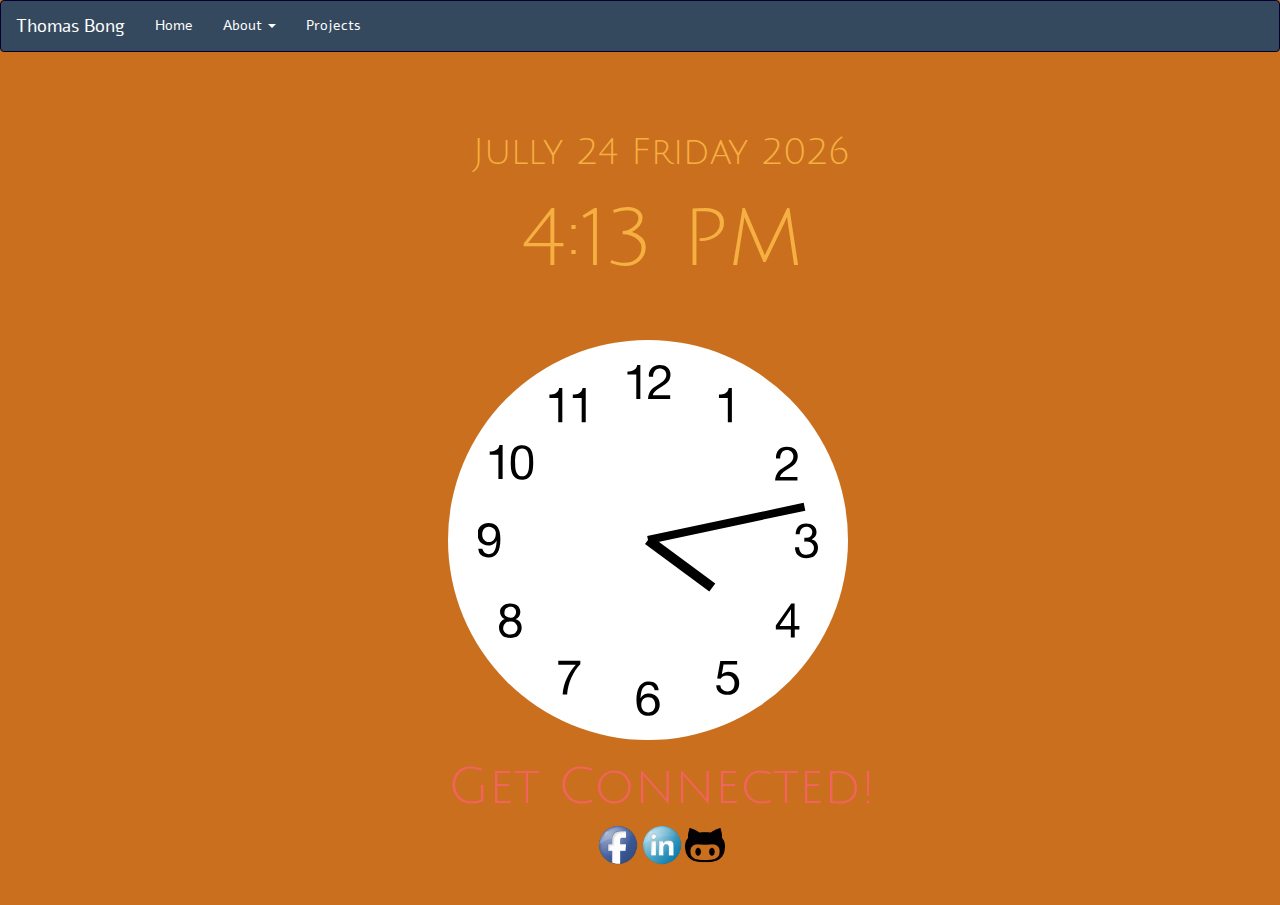
<file: index.html>
<!DOCTYPE html>
<html>
<head>
	<meta http-equiv="Content-Type" content="text/html; charset=utf-8" />
  <title>Homepage</title>
  <link rel="stylesheet" href="https://maxcdn.bootstrapcdn.com/bootstrap/3.3.7/css/bootstrap.min.css">
	<script src="https://ajax.googleapis.com/ajax/libs/jquery/3.1.1/jquery.min.js"></script>
	<script src="https://maxcdn.bootstrapcdn.com/bootstrap/3.3.7/js/bootstrap.min.js"></script>
  <link href="https://fonts.googleapis.com/css?family=Alef" rel="stylesheet">
  <link href="https://fonts.googleapis.com/css?family=Cabin+Condensed" rel="stylesheet">
  <link href="https://fonts.googleapis.com/css?family=Audiowide" rel="stylesheet">
  <link href="https://fonts.googleapis.com/css?family=Bangers" rel="stylesheet">
  <link href="https://fonts.googleapis.com/css?family=Pinyon+Script" rel="stylesheet">
  <link href="https://fonts.googleapis.com/css?family=Bangers" rel="stylesheet">
  <link href="https://fonts.googleapis.com/css?family=Julius+Sans+One" rel="stylesheet">
	<link rel="stylesheet" type="text/css" href="style.css">
</head>
<body>

<nav class="navbar navbar-default onlyFont">
  <div class="container-fluid">
    <div class="navbar-header">
      <a class="navbar-brand" href="index.html">Thomas Bong </a>
    </div>
    <ul class="nav navbar-nav">
      <li class="active"><a href="index.html">Home</a></li>
      <li class="dropdown"><a class="dropdown-toggle" data-toggle="dropdown" href="#">About <span class="caret"></span></a>
        <ul class="dropdown-menu">
          <li><a href="background.html">WHO_AM_I</a></li>
          <li><a href="interests.html">PROFESSIONAL_INTERESTS</a></li>
          <!-- <li><a href="#">Page 1-3</a></li> -->
        </ul>
      </li>
      <li><a href="projects.html">Projects</a></li>
    </ul>
  </div>
</nav>
<br><br>
<div id = "homepagecontents">
  <div id = "today" class = "clockAndDateStyle">
      <h1 id = "date"></h1>
      <p id = "clock"></p>
      <article class="clock">
        <div class="hours-container">
          <div class="hours"></div>
        </div>
        <div class="minutes-container">
          <div class="minutes"></div>
        </div>
        <!-- <div class="seconds-container">
          <div class="seconds"></div>
        </div> -->
      </article>
  </div>
  <div class = "social">
    <h3 class = "titles">Get Connected!</h3>
    <a href = "https://www.facebook.com/thomas.bong.9" target = "_blank"><img src="images/fblogo.png" alt = "facebook logo" class = "image" title="facebook"></a>
    <a href = "https://www.linkedin.com/in/thomasbong1994" target = "_blank"><img src="images/linkedinlogo.png" alt = "linkedin logo" class = "image" title="Linked in"></a>
    <a href = "https://github.com/tbong1994?tab=repositories&type=public" target = "_blank"><img src="images/githublogo.png" alt = "github logo" class = "image" title="github"></a>
  </div><br><br>
</div>
<script type="text/javascript" src = "homepage.js"></script>
</body>
</html>
</file>
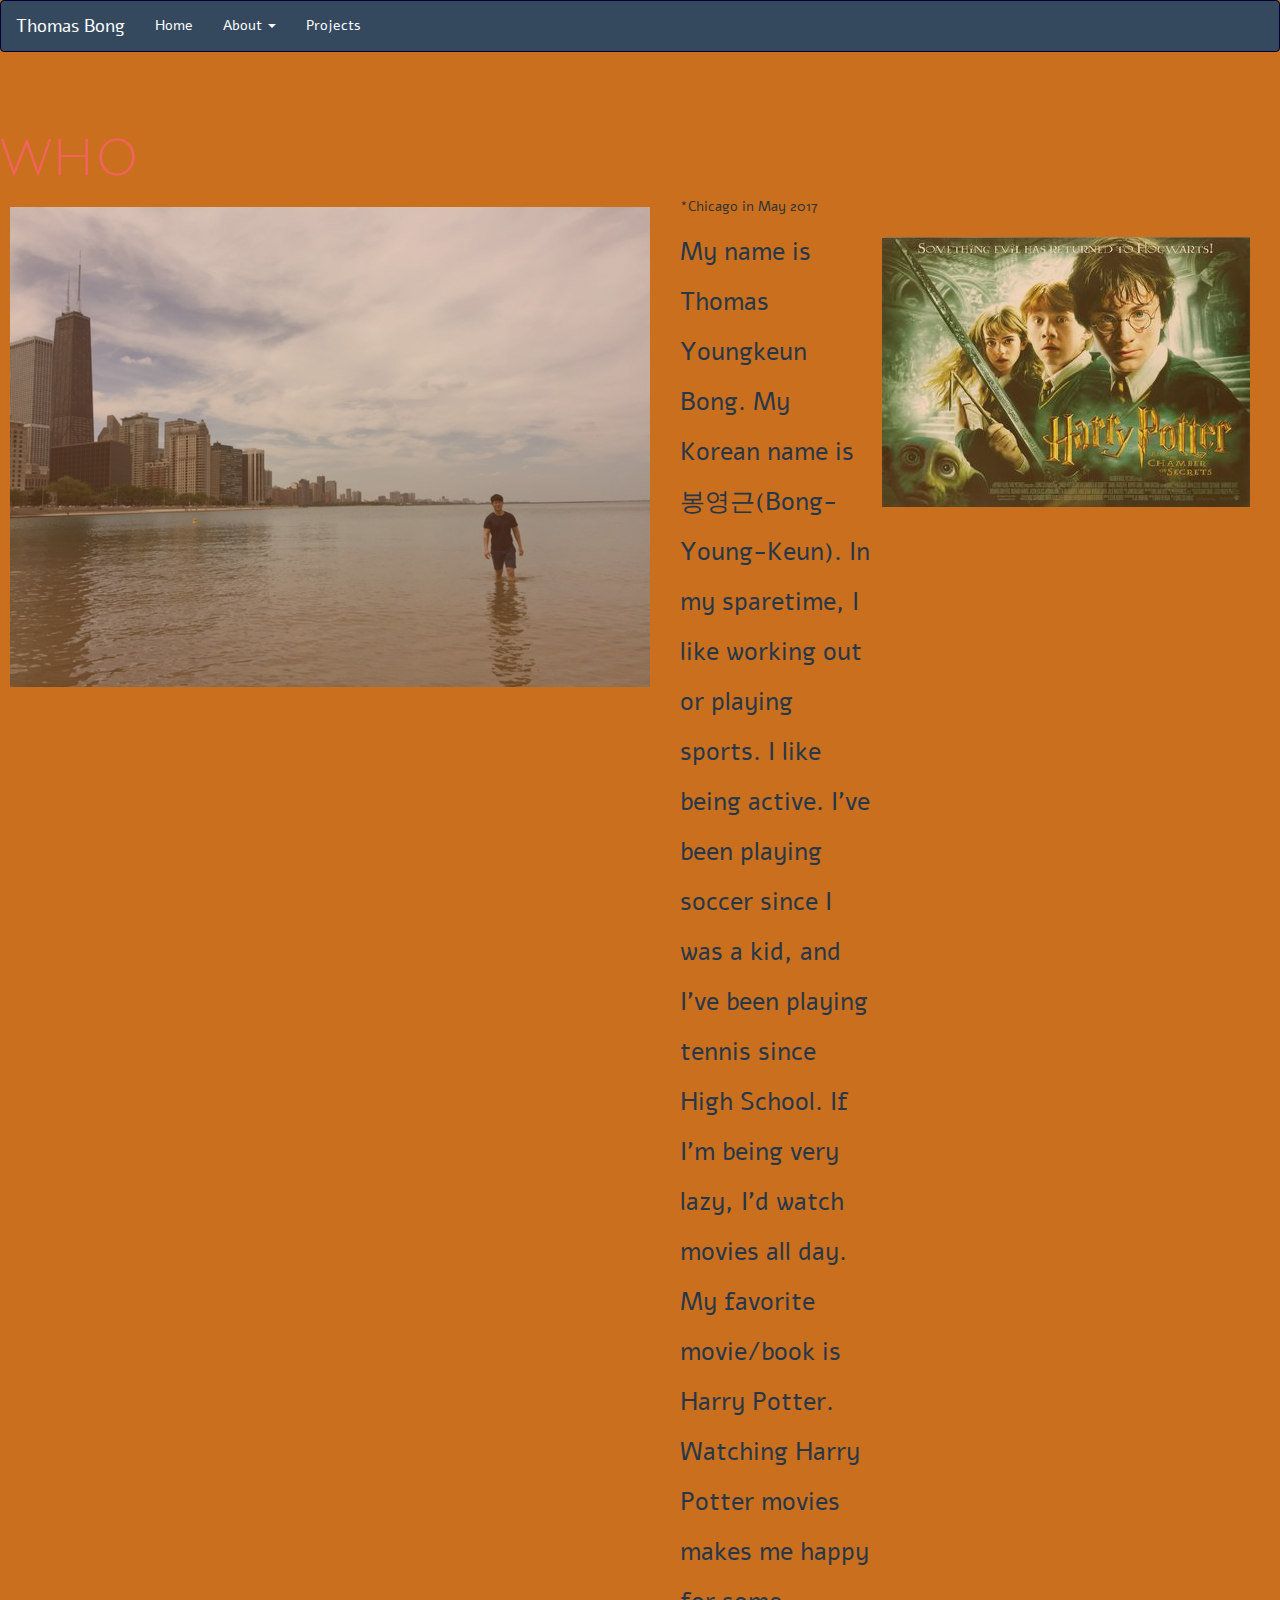
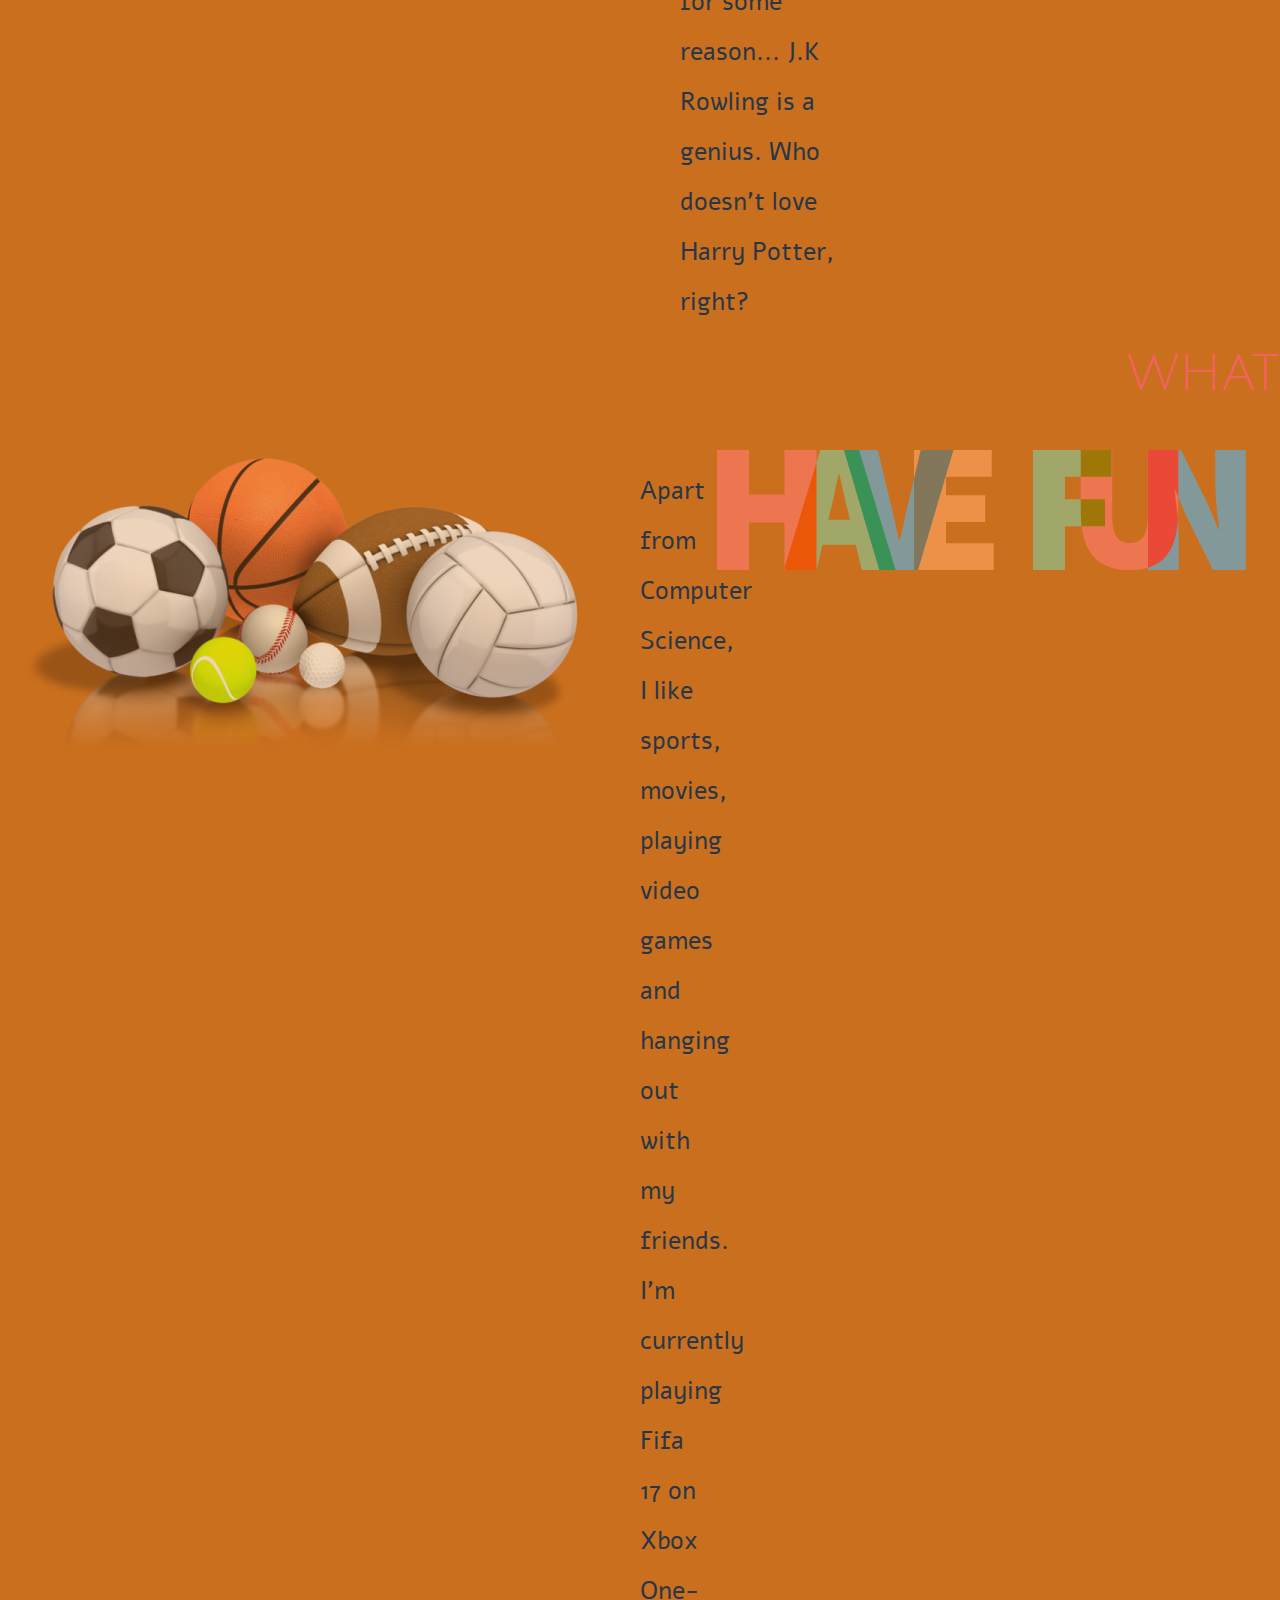
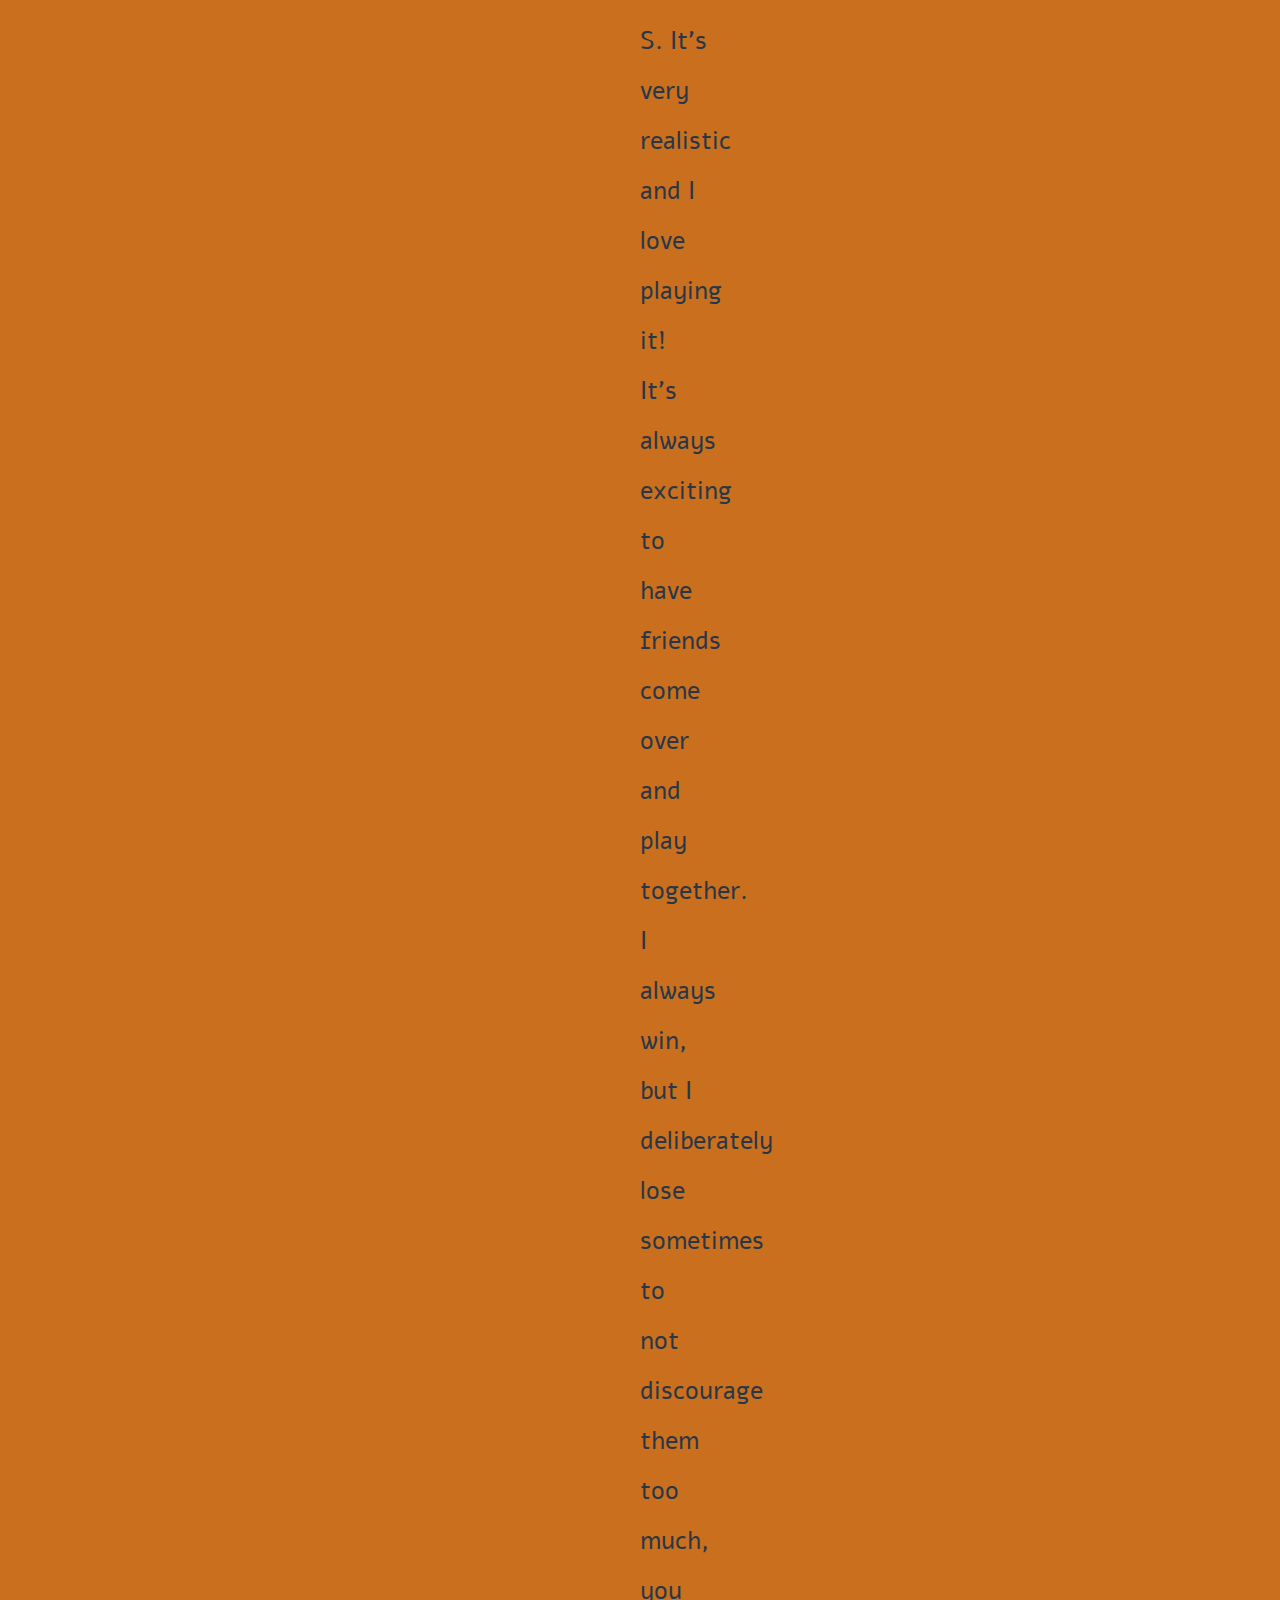
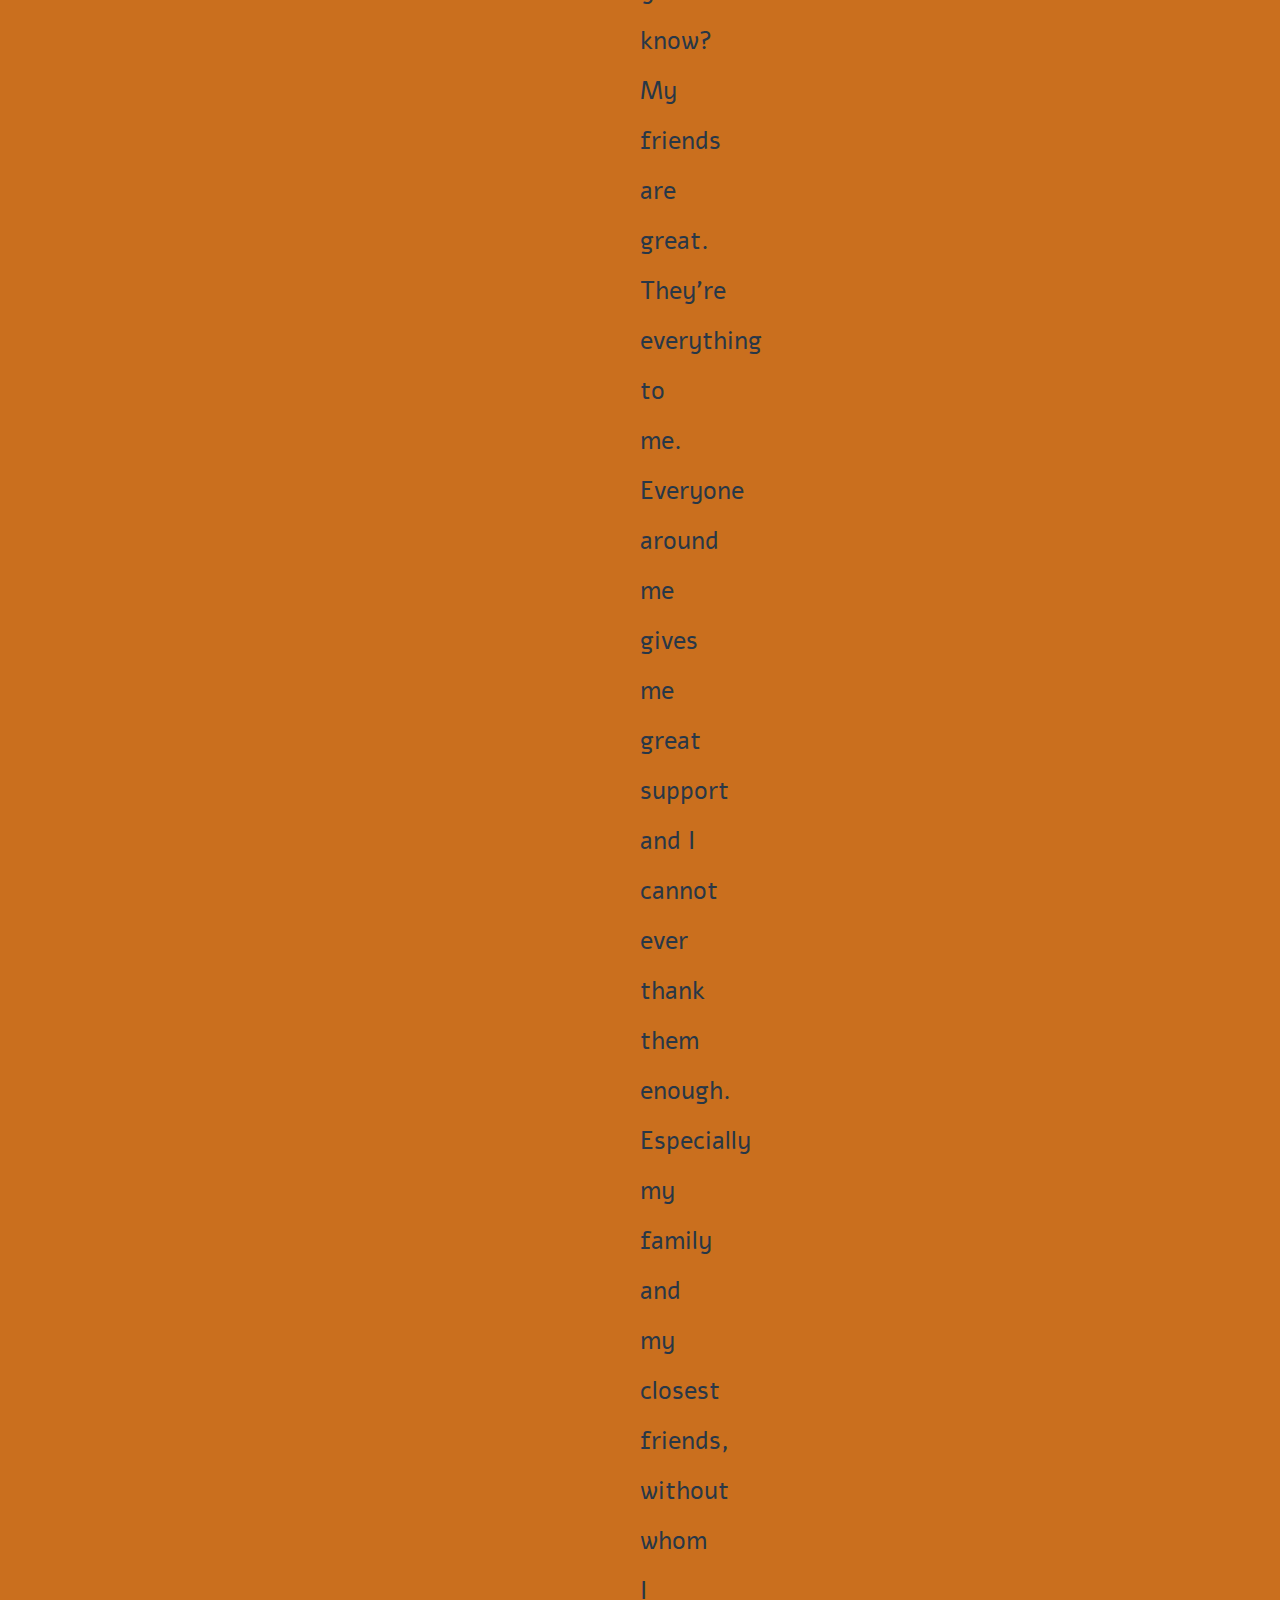
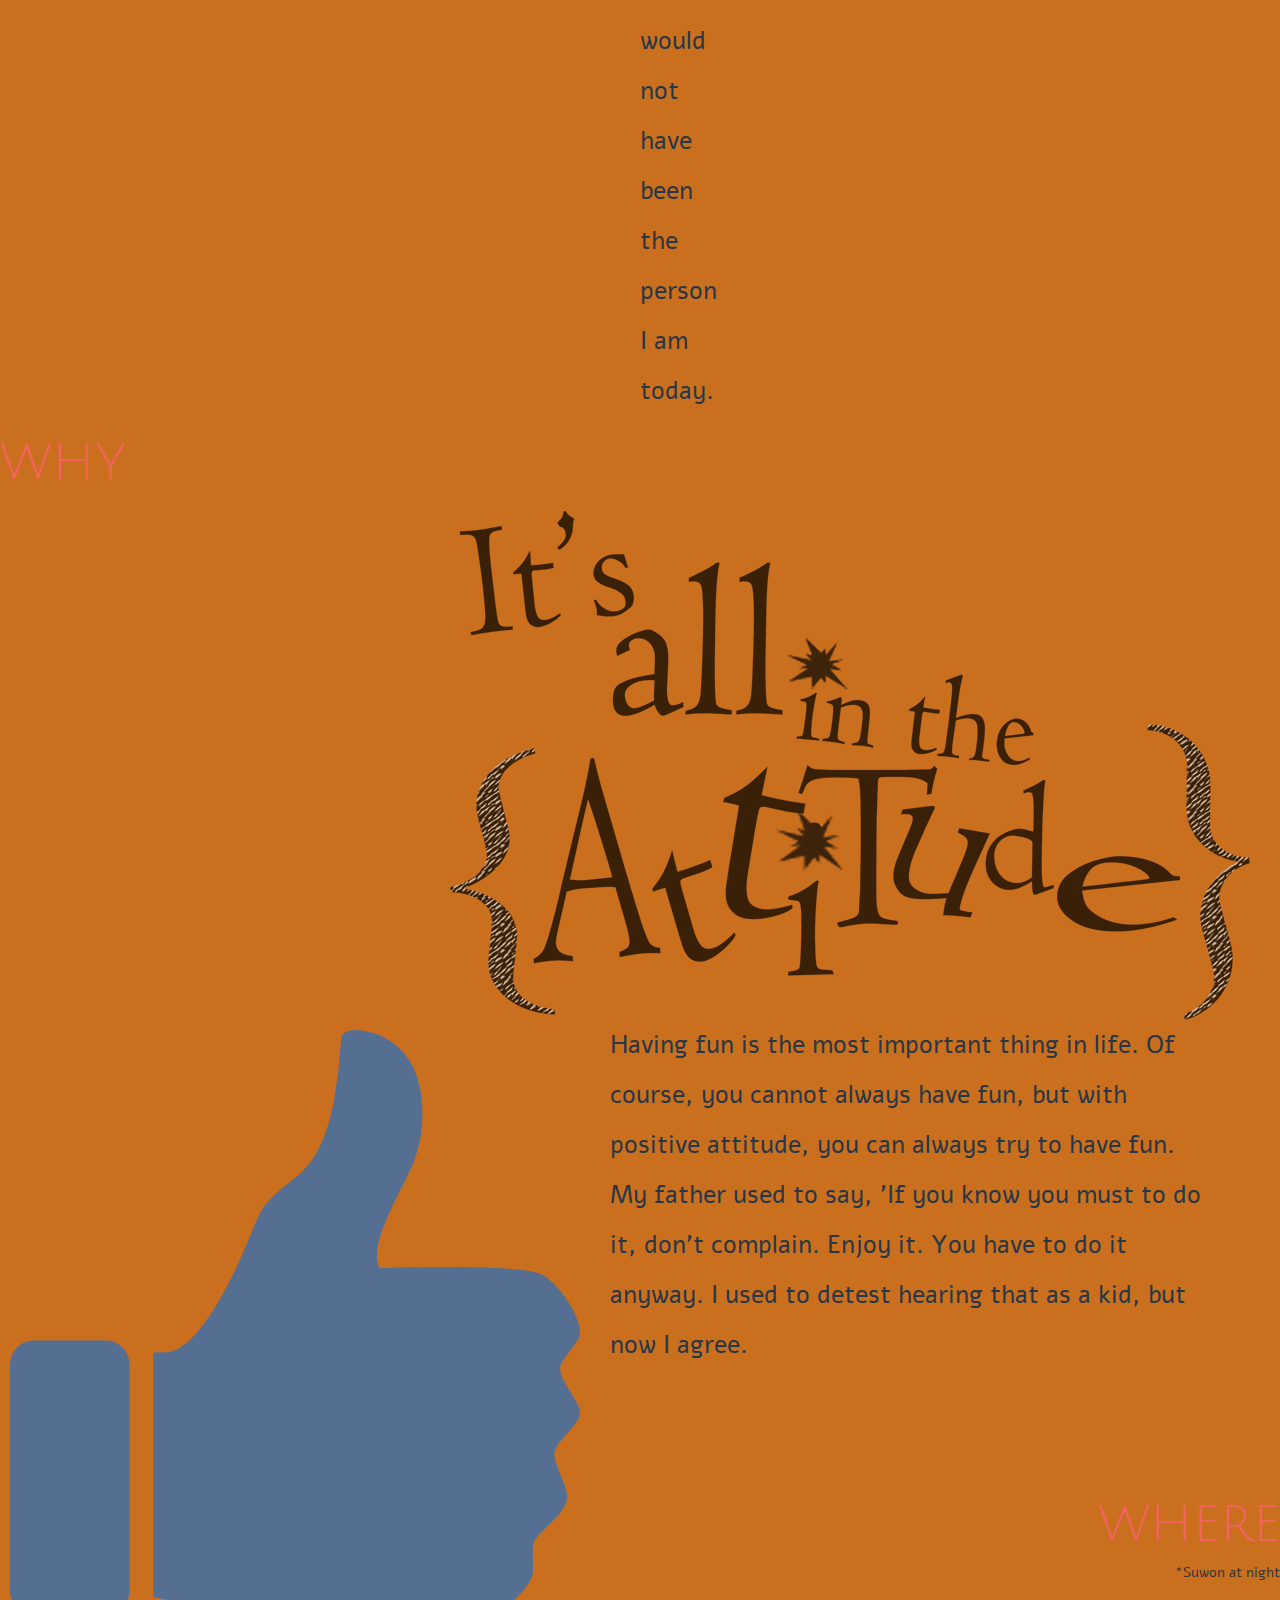
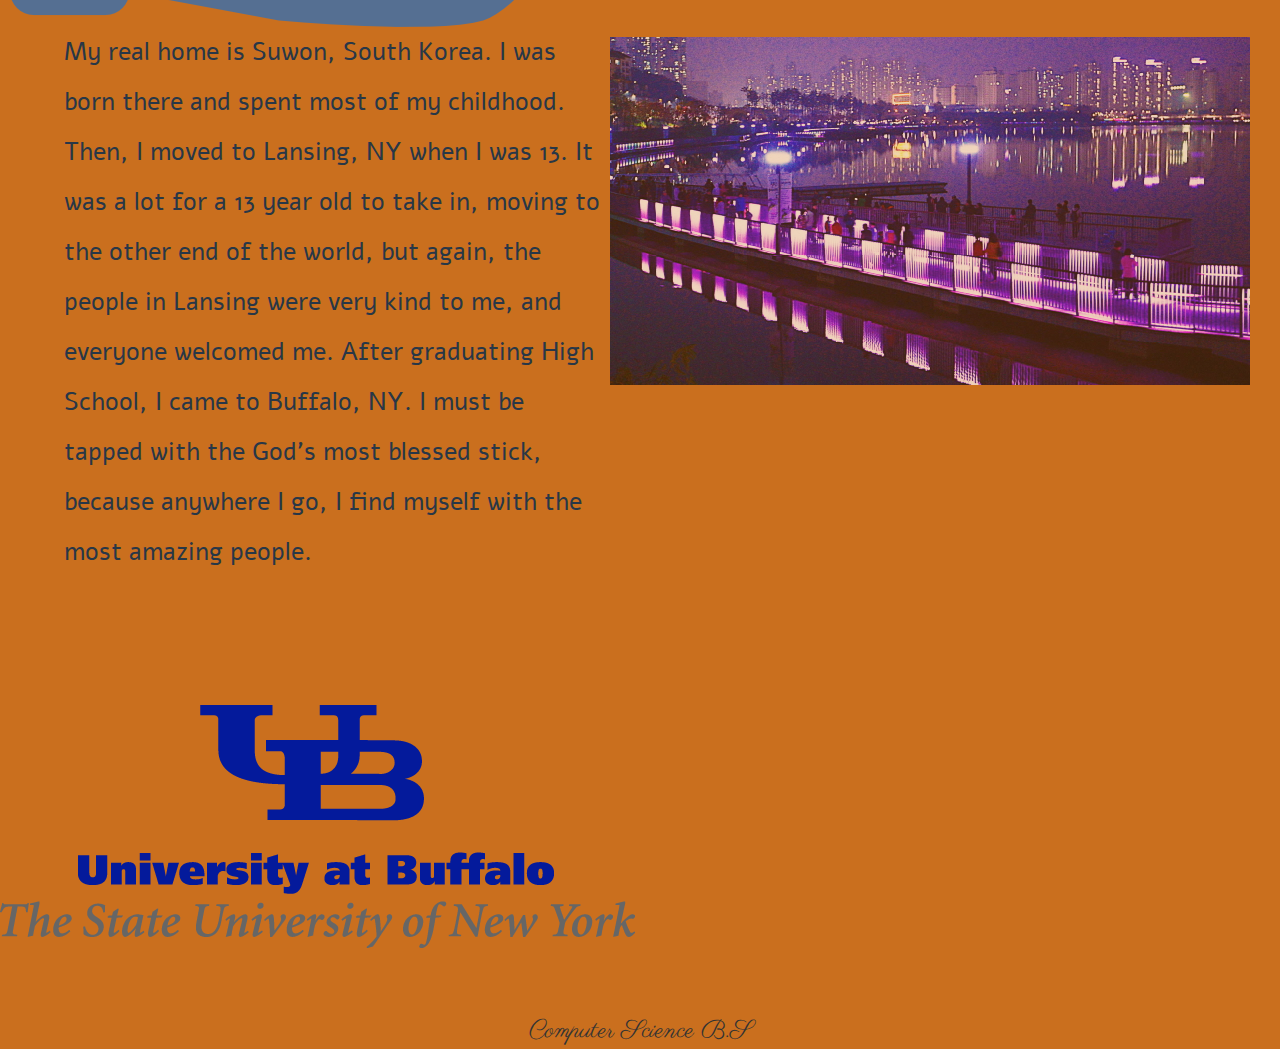
<file: background.html>
<!DOCTYPE html>
<html>
<head>
	<meta http-equiv="Content-Type" content="text/html; charset=utf-8" />
  <title>background</title>
  <link rel="stylesheet" href="https://maxcdn.bootstrapcdn.com/bootstrap/3.3.7/css/bootstrap.min.css">
	<script src="https://ajax.googleapis.com/ajax/libs/jquery/3.1.1/jquery.min.js"></script>
	<script src="https://maxcdn.bootstrapcdn.com/bootstrap/3.3.7/js/bootstrap.min.js"></script>
  <link href="https://fonts.googleapis.com/css?family=Alef" rel="stylesheet">
  <link href="https://fonts.googleapis.com/css?family=Alef" rel="stylesheet">
  <link href="https://fonts.googleapis.com/css?family=Cabin+Condensed" rel="stylesheet">
  <link href="https://fonts.googleapis.com/css?family=Audiowide" rel="stylesheet">
  <link href="https://fonts.googleapis.com/css?family=Bangers" rel="stylesheet">
  <link href="https://fonts.googleapis.com/css?family=Pinyon+Script" rel="stylesheet">
  <link href="https://fonts.googleapis.com/css?family=Bangers" rel="stylesheet">
  <link href="https://fonts.googleapis.com/css?family=Julius+Sans+One" rel="stylesheet">
  <link href="https://fonts.googleapis.com/css?family=Parisienne" rel="stylesheet">
	<link rel="stylesheet" type="text/css" href="style.css">
</head>
<body>
<nav class="navbar navbar-default">
  <div class="container-fluid onlyFont">
    <div class="navbar-header">
      <a class="navbar-brand" href="index.html">Thomas Bong </a>
    </div>
    <ul class="nav navbar-nav">
      <li class="active"><a href="index.html">Home</a></li>
      <li class="dropdown"><a class="dropdown-toggle" data-toggle="dropdown" href="#">About <span class="caret"></span></a>
        <ul class="dropdown-menu">
          <li><a href="background.html">WHO_AM_I</a></li>
          <li><a href="interests.html">PROFESSIONAL_INTERESTS</a></li>
        </ul>
      </li>
      <li><a href="projects.html">Projects</a></li>
    </ul>
  </div>
</nav>
<br><br>
<div id = "backgroundcontents" class ="onlyFont">
  <h1 class = "titles">WHO</h1>
  <div id = "chicago" class ="onlyFont" align="left"><img src="images/chicago.JPG" alt="chicago" class = "leftimage">
  <p>*Chicago in May 2017</p></div>
  <div id = "hp"><img src="images/harrypotter.jpg" alt="HP chamber of Secrets" class = "rightimage"></div>
  <div id = "who" align = "center" class = "backgroundparagraphright"></div>

  <h1 class = "titles" align = "right">WHAT</h1>
  <div id = "balls"><img src="images/sports.png" alt="different types of balls" class = "leftimage"></div>
  <div id = "havefun"><img src="images/have_fun.png" alt="have fun" class = "rightimage"></div>
  <div id = "what" align = "center" class = "backgroundparagraphleft"></div>

  <h1 class = "titles" align = "left">WHY</h1>
  <div id = "positiveAttitude"><img src="images/attitude.png" alt="It's All In The Attitude" class = "rightimage"></div>
  <div id = "thumbsUp"><img src="images/thumbsup.png" alt="Thumbs Up" class = "leftimage"></div>
  <div id = "why" align = "center" class = "backgroundparagraphright"></div>


  <h1 class = "titles" align="right">WHERE</h1>
  <!-- <div id = "suwon_gm" class ="suwon_gm"><img src ="images/suwon_googlemaps.png" alt="suwon on googlemaps"> </div> -->
  <div id = "suwonatnight" class = "onlyFont" align="right"><img src="images/suwon.jpg" alt="suwon at night" class = "rightimage">
  <p>*Suwon at night</p></div>
  <div id = "where" align = "center" class = "backgroundparagraphleft"></div>

  <div id = "ub" class ="ublogo">
    <img src="images/UB.png" alt="UB logo">
  </div><br><br>
  <div id="introduction" class = "social">
    Computer Science B.S
  </div>
</div>
<script type="text/javascript" src = "background.js"></script>
</body>
</html>
</file>
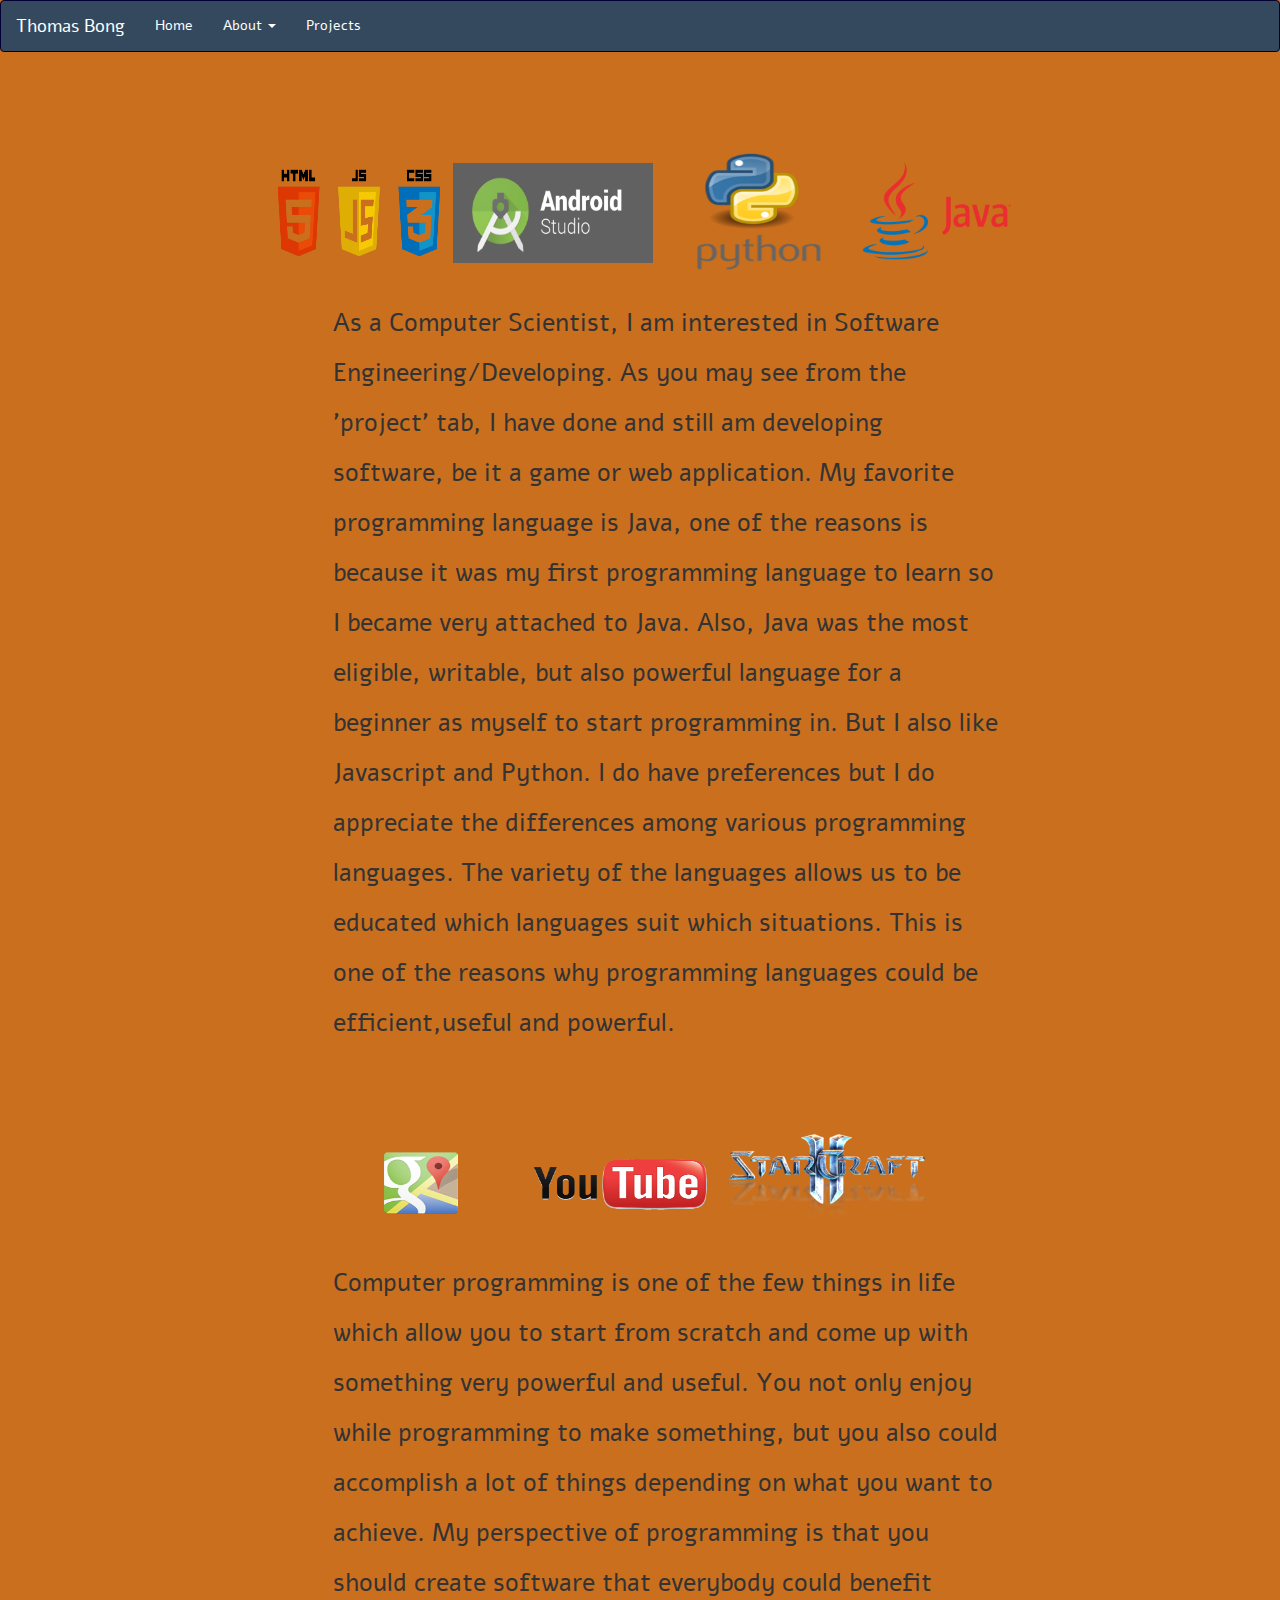
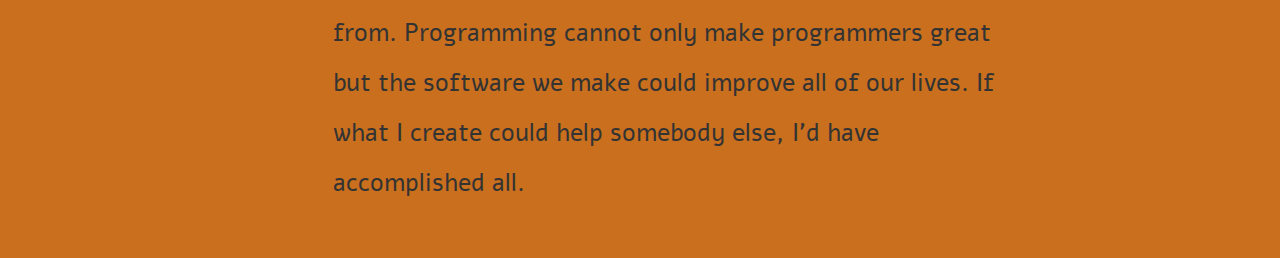
<file: interests.html>
<!DOCTYPE html>
<html>
<head>
	<meta http-equiv="Content-Type" content="text/html; charset=utf-8" />
  <title>Interests</title>
  <link rel="stylesheet" href="https://maxcdn.bootstrapcdn.com/bootstrap/3.3.7/css/bootstrap.min.css">
	<script src="https://ajax.googleapis.com/ajax/libs/jquery/3.1.1/jquery.min.js"></script>
	<script src="https://maxcdn.bootstrapcdn.com/bootstrap/3.3.7/js/bootstrap.min.js"></script>
  <link href="https://fonts.googleapis.com/css?family=Alef" rel="stylesheet">
  <link href="https://fonts.googleapis.com/css?family=Cabin+Condensed" rel="stylesheet">
  <link href="https://fonts.googleapis.com/css?family=Audiowide" rel="stylesheet">
  <link href="https://fonts.googleapis.com/css?family=Bangers" rel="stylesheet">
  <link href="https://fonts.googleapis.com/css?family=Pinyon+Script" rel="stylesheet">
  <link href="https://fonts.googleapis.com/css?family=Bangers" rel="stylesheet">
  <link href="https://fonts.googleapis.com/css?family=Julius+Sans+One" rel="stylesheet">
  <link href="https://fonts.googleapis.com/css?family=Alef" rel="stylesheet">
	<link rel="stylesheet" type="text/css" href="style.css">
</head>
<body>
<nav class="navbar navbar-default">
  <div class="container-fluid onlyFont">
    <div class="navbar-header">
      <a class="navbar-brand" href="#">Thomas Bong </a>
    </div>
    <ul class="nav navbar-nav">
      <li class="active"><a href="index.html">Home</a></li>
      <li class="dropdown"><a class="dropdown-toggle" data-toggle="dropdown" href="#">About <span class="caret"></span></a>
        <ul class="dropdown-menu">
          <li id = "Background"><a href="background.html">WHO_AM_I</a></li>
          <li id = "Interests"><a href="interests.html">Professional Interests</a></li>
        </ul>
      </li>
      <li><a href="projects.html">Projects</a></li>
    </ul>
  </div>
</nav>
<br><br>
<div id = "interestscontents" class = "social onlyFont">
  <div id = "logos">
    <img src="images/jslogo.png" width = "180" height = "100" alt ="javascript logo">
    <img src="images/aslogo.png" width = "200" height = "100" alt ="javascript logo">
    <img src="images/pythonlogo.png" width = "200" height = "150" alt ="javascript logo">
    <img src="images/javalogo.png" width = "150" height = "100" alt ="javascript logo">
  </div>
  <div id = "divInterests">
    <p id = "paragraphOne"></p>
    <div id = imagesInInterestsParagraph>
      <img src="images/googlemapslogo.png" width = "180" height = "100" alt ="javascript logo">
      <img src="images/youtubelogo.png" width = "200" height = "100" alt ="javascript logo">
      <img src="images/sc2logo.png" width = "200" height = "150" alt ="javascript logo">
    </div>
    <p id = "paragraphThree"></p>
  </div>
  <br><br>
</div>
<script type="text/javascript" src = "interests.js"></script>
</body>
</html>
</file>
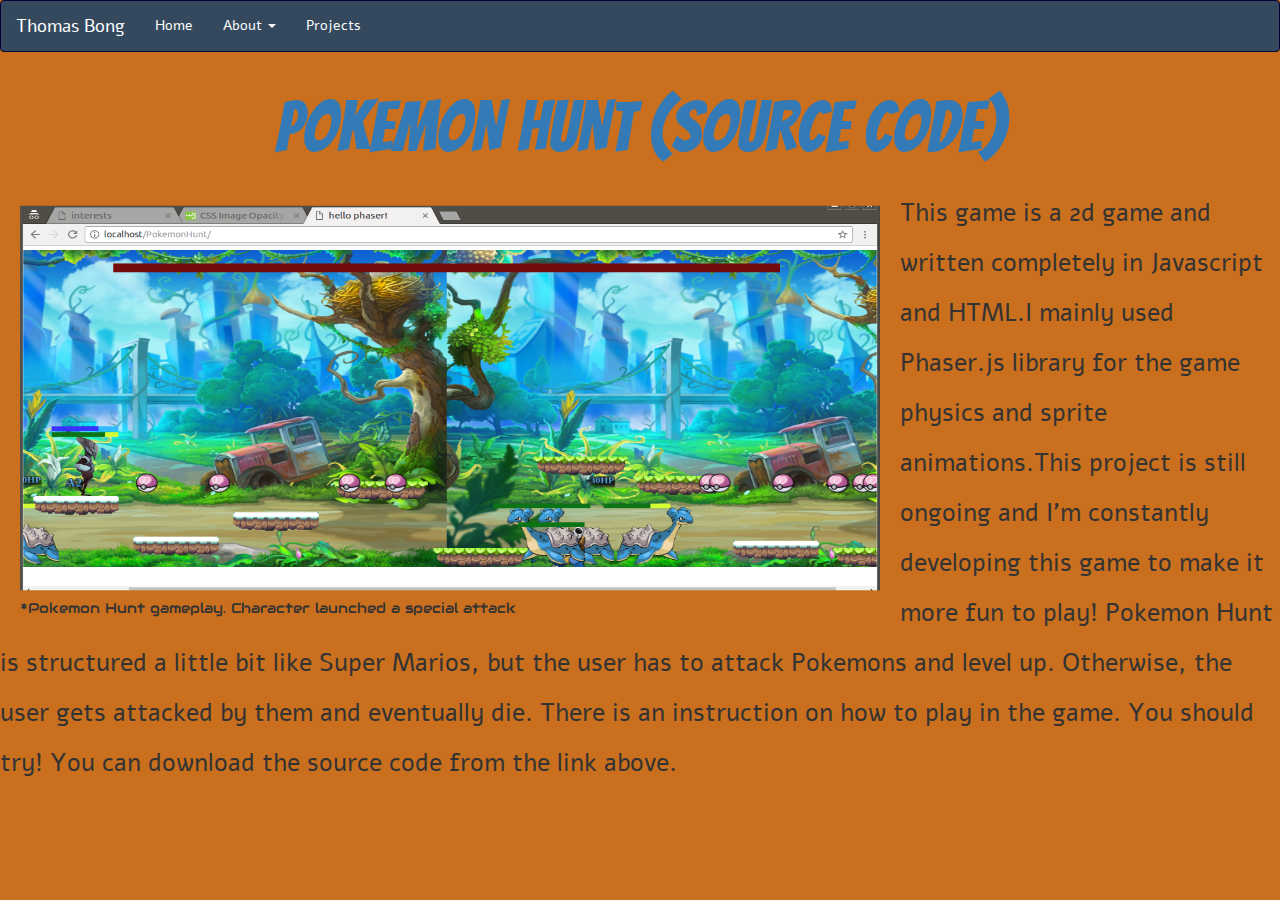
<file: projects.html>
<!DOCTYPE html>
<html>
<head>
	<meta http-equiv="Content-Type" content="text/html; charset=utf-8" />
  <title>Projects</title>
  <link rel="stylesheet" href="https://maxcdn.bootstrapcdn.com/bootstrap/3.3.7/css/bootstrap.min.css">
	<script src="https://ajax.googleapis.com/ajax/libs/jquery/3.1.1/jquery.min.js"></script>
	<script src="https://maxcdn.bootstrapcdn.com/bootstrap/3.3.7/js/bootstrap.min.js"></script>
  <link href="https://fonts.googleapis.com/css?family=Alef" rel="stylesheet">
  <link href="https://fonts.googleapis.com/css?family=Alef" rel="stylesheet">
  <link href="https://fonts.googleapis.com/css?family=Alef" rel="stylesheet">
  <link href="https://fonts.googleapis.com/css?family=Cabin+Condensed" rel="stylesheet">
  <link href="https://fonts.googleapis.com/css?family=Audiowide" rel="stylesheet">
  <link href="https://fonts.googleapis.com/css?family=Bangers" rel="stylesheet">
  <link href="https://fonts.googleapis.com/css?family=Pinyon+Script" rel="stylesheet">
  <link href="https://fonts.googleapis.com/css?family=Bangers" rel="stylesheet">
  <link href="https://fonts.googleapis.com/css?family=Julius+Sans+One" rel="stylesheet">
	<link rel="stylesheet" type="text/css" href="style.css">
</head>
<body>
<nav class="navbar navbar-default">
  <div class="container-fluid onlyFont">
    <div class="navbar-header">
      <a class="navbar-brand" href="#">Thomas Bong </a>
    </div>
    <ul class="nav navbar-nav">
      <li class="active"><a href="index.html">Home</a></li>
      <li class="dropdown"><a class="dropdown-toggle" data-toggle="dropdown" href="#">About <span class="caret"></span></a>
        <ul class="dropdown-menu">
          <li id = "Background"><a href="background.html">WHO_AM_I</a></li>
          <li id = "Interests"><a href="interests.html">PROFESSIONAL_INTERESTS</a></li>
        </ul>
      </li>
      <li><a href="projects.html">Projects</a></li>
    </ul>
  </div>
</nav>
<div id = "gamelinktitle" class = "social">
  <p><a href = "pokemon_hunt." target="_blank">POKEMON HUNT</a><a href = "https://github.com/tbong1994/pokemonhunt" target = "_blank">
    (source code)</a></p>
</div>
<div id = gameimage class = "onlyFont">
  <img class = "gameplayimage" src="images/pokemonhunt_gameplay.png" alt = "pokmonhunt gameplay">
  <p>*Pokemon Hunt gameplay. Character launched a special attack</p>
</div>
<div id = "divProjects">
  <!-- <a href = https://github.com/tbong1994/PokemonHunt target="_blank"><p id = "pokemonlink" class = "social onlyFont">Pokemon Hunt</p></a> -->
  <p id = "projects" class = "social onlyFont">
  <p id = "sources" class = "social onlyFont"></p>
  </p>
</div>
<script type="text/javascript" src = "projects.js"></script>
</body>
</html>
</file>
<file: style.css>
/*****HOMEPAGE RELATED*****/
div#homepagecontents{
	/*top:55%;*/
	margin-left: 35%;
	margin-right: 30%;
	align-content: center;
	position:absolute;
}
.clockAndDateStyle {
	margin-top: 5%;
	text-align: center;
	color: #F5B041;
	font-family: 'Julius Sans One', sans-serif;
	font-size :80px;
	/*text-shadow: 3px 5px 3px #aaa;*/
}

.onlyFont{
	font-family: 'Alef', sans-serif;
	/*color:black;*/
}
.social{
	text-align:center;
	margin-top: 2%
}
.image {
	width:40px;
	height:40px;
	/*top:50%;
	margin-left: 50%;
	margin-right: 50%;*/
	/*align-content: center;*/
	position:relative;
}
.titles{
	font-family: 'Julius Sans One', sans-serif;
	font-size: 50px;
	color:#F2635F;
}
body{
	/*background-image: url("chicago.JPG");
	background-repeat: no-repeat;
	background-position: center;*/	
	background: #EAEDED;
	background: linear-gradient(to right, #CA6F1E);
}

/*****CLOCK CSS*****/
.clock {
  border-radius: 50%;
  background: #fff url("images/clock.svg") no-repeat center;
  background-size: 85%;
  height: 5em;
  padding-bottom: 30%;
  position: relative;
  width: 5em;
  margin-top: 10%;
  /*object-fit: contain;*/
}/*
.clock.simple:after {
  background: #000;
  border-radius: 50%;
  content: "";
  position: absolute;
  left: 50%;
  top: 50%;
  transform: translate(-50%, -50%);
  width: 5%;
  height: 5%;
  z-index: 10;
}*/
.minutes-container, .hours-container, .seconds-container {
  position: absolute;
  top: 0;
  right: 0;
  bottom: 0;
  left: 0;
}
.hours {
  background: #000;
  height: 20%;
  left: 48.75%;
  position: absolute;
  top: 30%;
  transform-origin: 50% 100%;
  width: 2.5%;
}
.minutes {
  background: #000;
  height: 40%;
  left: 49%;
  position: absolute;
  top: 10%;
  transform-origin: 50% 100%;
  width: 2%;
}
.seconds {
  background: #000;
  height: 27.5%;
  left: 50.5%;
  position: absolute;
  top: 27.5%;
  transform-origin: 50% 80%;
  width: 1%;
  z-index: 8;
}

/*rotation animation*/
@keyframes rotate {
  100% {
    transform: rotateZ(360deg);
  }
}
/*hour hand full rotation takes 12 hours == 43200s */
.hours-container {
  	animation: rotate 43200s infinite linear;
}
/*minute hand full rotation takes 1 hour == 3600s. Infinite steps allows rotate,stop,rotate motion. 
each minute and second hand rotation has 60 steps(rotate,stop happens 60 times in 1 rotation)
*/
.minutes-container {
   	animation: rotate 3600s infinite steps(60);
}
.seconds-container {
	animation: rotate 60s infinite steps(60);
}


/*****NAVBAR RELATED*****/
.navbar-default .navbar-nav > li > a:hover, .navbar-default .navbar-nav > li > a:focus {
	color: black;  /*Sets the text hover color on navbar*/
}

.navbar-default .navbar-nav > .active > a, .navbar-default .navbar-nav > .active >   
 a:hover, .navbar-default .navbar-nav > .active > a:focus {
	color: white; /*BACKGROUND color for active*/
	background-color: #34495E;
}

.navbar-default {
	background-color: #34495E;
	border-color: #030033;
}

.dropdown-menu > li {
	color: white;
	text-decoration: none;
	background-color: #006495;  /*change color of links in drop down here*/
}

.nav > li > a:hover,
.nav > li > a:focus {
	text-decoration: none;
	background-color: black; /*Change rollover cell color here*/
}
.navbar-default .navbar-nav > li > a {
	color: white; /*Change active text color here*/
}
.navbar-default .navbar-brand{ 
	color:white; /*THOMAS BONG text color*/
}
.dropdownmenucolor{
	color:white;
}
nav#navBar > li > a:hover{
	color: black;
}


/*****BACKGROUND PAGE RELATED*****/
.backgroundparagraphright{
	margin-left: 30%;
	margin-right: 5%;
	align-content: center;
	text-align: left;
	font-family: 'Alef', sans-serif;
	font-size: 25px;
	line-height: 200%;
	color:#283747;
}
.backgroundparagraphleft{
	margin-left: 5%;
	margin-right: 15%;
	margin-top: 5%;
	align-content: center;
	text-align: left;
	font-family: 'Alef', sans-serif;
	font-size: 25px;
	line-height: 200%;
	color:#283747;
}
div#introduction{
	font-family: 'Parisienne', cursive;
	font-size: 25px;
}
div#backgroundcontents{
	/*margin-left: 35%;
	margin-right: 45%;*/
	width: auto;
	object-fit: contain;
	align-content: center;
	position:relative;	
}
.ublogo{
	align-items: : center;
	object-fit: contain;
	height: auto;
}


/*****PROJECT PAGE RELATED*/
div#divProjects{
	text-align: left;
	/*margin-top :10%;*/
	font-family: 'alef', sans-serif;
	font-size: 25px;
	line-height: 200%;
}
.gameplayimage{
	/*opacity : 0.8;
	filter: alpha(opacity=80);*/
	float:top;
	width:860px; 
	height :400px;
	overflow: auto;
}
div#gamelinktitle{
	font-family: 'Bangers',cursive;
	font-size: 70px;
	color: #F2635F;
}
div#gameimage{
	float:left;
	margin: 10px 20px 10px 20px;
	overflow: auto;
	font-family: 'Audiowide', cursive;
}


/*****INTEREST PAGE RELATED*****/
div#divInterests{
	margin-left: 26%;
	margin-right: 22%; 
	text-align: left;
	font-family: 'Alef', sans-serif;
	font-size: 25px;
	line-height: 200%;
}
div#interestscontents{
/*	margin-left: 35%;
	margin-right: 45%;*/
	align-content: center;
	position:relative;
}

/*****IMAGE RELATED*****/
.rightimage{
	float: right;
	margin: 10px 30px 0 10px;
	opacity : 0.7;
	filter: alpha(opacity=80);
}
.leftimage{
	float: left;
	margin: 10px 30px 0 10px;
	opacity : 0.7;
	filter: alpha(opacity=80);
}
div#logos{
	margin: 0 0 10px 0;
}
div#why{
	margin-bottom: 10%;
	margin-top: 5%;
	margin-right:5%;
	margin-left: 5%;
}
div#where{
	text-align: left;
	margin-top: 3%;
	margin-bottom: 10%;
	margin-right:5%;
}
img#whereimage{
	float:right;
	margin: 10px 30px 0 10px;
	opacity : 0.7;
	filter: alpha(opacity=70);
}
/*.suwon_gm{
	float: right;
	margin: 10px 30px 0 10px;
	opacity : 0.7;
	filter: alpha(opacity=70);
	width: relative;
	height: relative;
}*/
div#balls{
	margin-top:3%;
}
</file>
